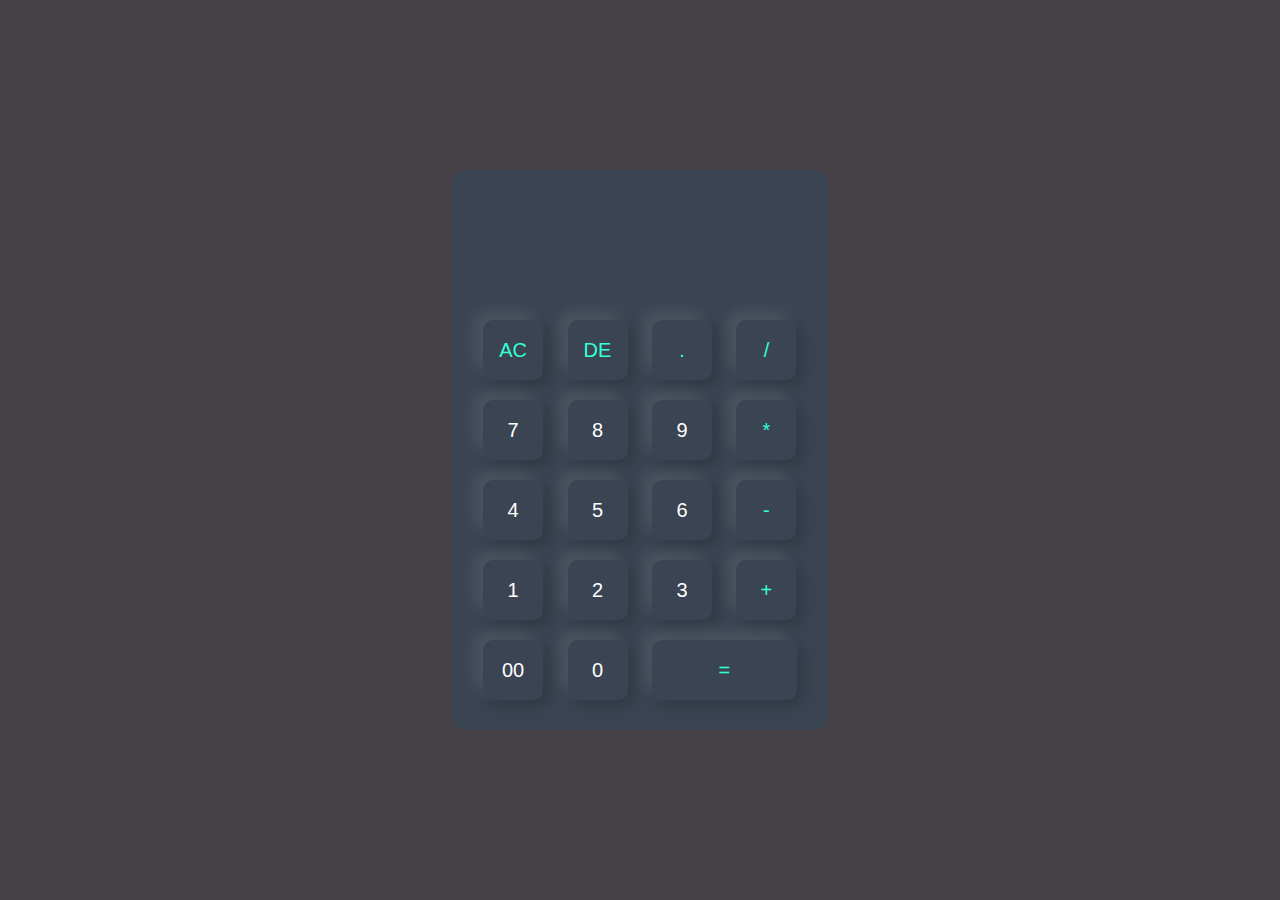
<file: Cod Soft/Calculator/index.html>
<!DOCTYPE html>
<html lang="en">
<head>
    <meta charset="UTF-8">
    <meta name="viewport" content="width=device-width, initial-scale=1.0">
    <title>Calculator</title>
    <link rel="stylesheet" href="style.css">
</head>
<body>
    
    <div class="container">
        <div class="calculator">
            <form>
                <div class="display">
                    <input type="text" name="display">
                </div>

                <div>
                    <input type="button" value="AC" onclick="display.value = '' " class="operator">
                    <input type="button" value="DE" onclick="display.value = display.value.toString().slice(0,-1) " class="operator">
                    <input type="button" value="." onclick="display.value += '.' " class="operator">
                    <input type="button" value="/" onclick="display.value += '/' " class="operator">
                </div>

                <div>
                    <input type="button" value="7" onclick="display.value += '7' ">
                    <input type="button" value="8" onclick="display.value += '8' ">
                    <input type="button" value="9" onclick="display.value += '9' ">
                    <input type="button" value="*" onclick="display.value += '*' " class="operator">
                </div>

                <div>
                    <input type="button" value="4" onclick="display.value += '4' ">
                    <input type="button" value="5" onclick="display.value += '5' ">
                    <input type="button" value="6" onclick="display.value += '6' ">
                    <input type="button" value="-" onclick="display.value += '-' " class="operator">
                </div>

                <div>
                    <input type="button" value="1" onclick="display.value += '1' ">
                    <input type="button" value="2" onclick="display.value += '2' ">
                    <input type="button" value="3" onclick="display.value += '3' ">
                    <input type="button" value="+" onclick="display.value += '+' " class="operator">
                </div>

                <div>
                    <input type="button" value="00" onclick="display.value += '00' ">
                    <input type="button" value="0" onclick="display.value += '0' ">
                    <input type="button" value="=" class="equal operator" onclick="display.value = eval(display.value)">
                </div>

            </form>
        </div>
    </div>

</body>
</html>
</file>
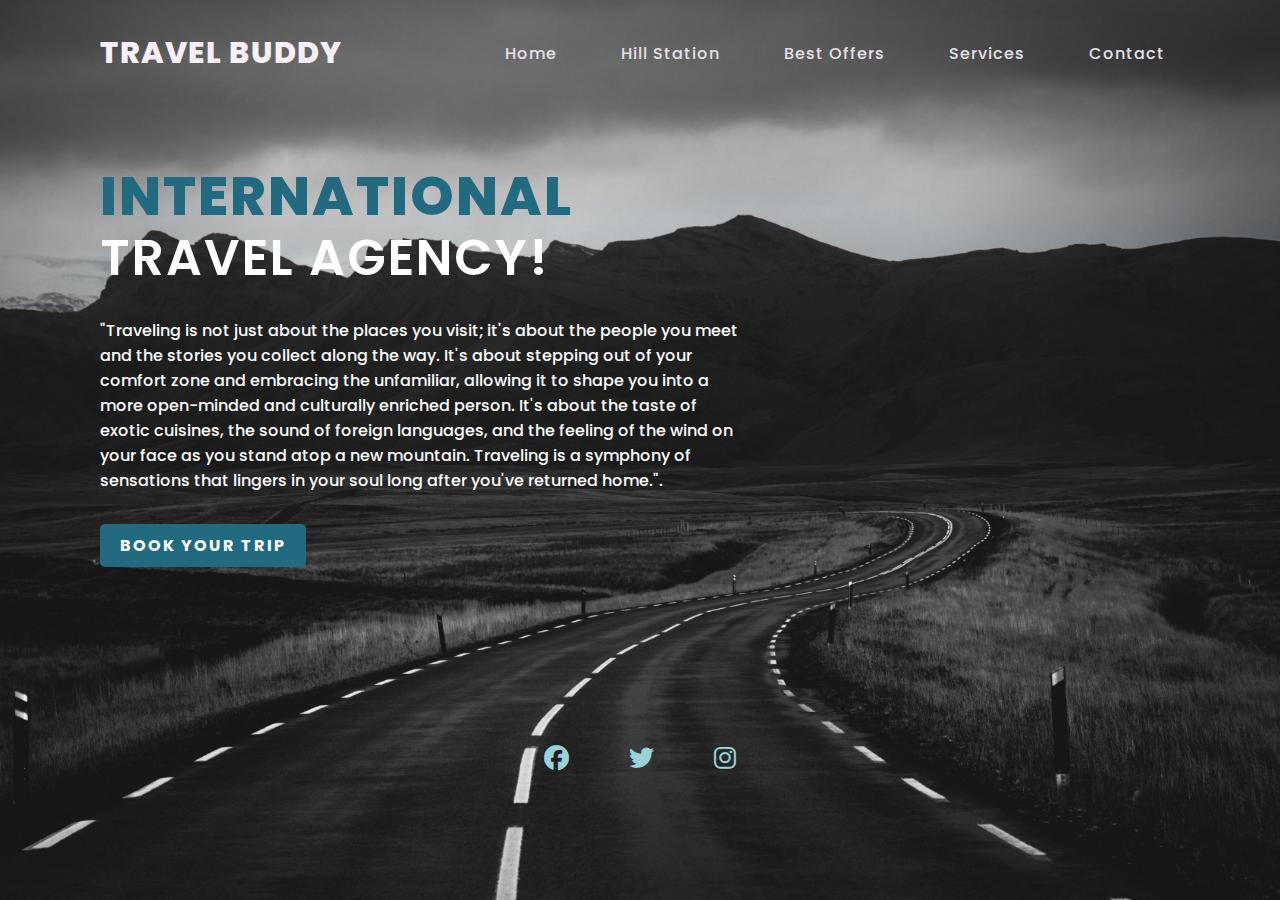
<file: Cod Soft/Landing Page/index.html>
<!DOCTYPE html>
<html lang="en" dir="ltr">
<head>
    <meta charset="UTF-8">
    <meta name="viewport" content="width=device-width, initial-scale=1.0">
    <title>Landing Page</title>
    <link rel="stylesheet" href="https://cdnjs.cloudflare.com/ajax/libs/font-awesome/6.4.2/css/all.min.css">
    <link rel="stylesheet" href="style.css">
</head>
<body>
    
    <section>
        <input type="checkbox" id="check">
        <header>
            <h2> <a href="#" class="logo"> Travel Buddy</a> </h2>

            <div class="navigation">
               <a href="#">Home</a>
               <a href="#">Hill Station</a>
               <a href="#">Best Offers</a>
               <a href="#">Services</a>
               <a href="#">Contact</a>
            </div>
            <label for="check">
                <i class="fas fa-bars menu-btn"></i>
                <i class="fas fa-times close-btn"></i>
            </label>
        </header>
           
        <div class="content">
            <div class="info">
                <h2>International  <br> <span>Travel Agency!</span></h2>
                <p>"Traveling is not just about the places you visit; it's about the people you meet and the stories you collect along the way. It's about stepping out of your comfort zone and embracing the unfamiliar, allowing it to shape you into a more open-minded and culturally enriched person. It's about the taste of exotic cuisines, the sound of foreign languages, and the feeling of the wind on your face as you stand atop a new mountain. Traveling is a symphony of sensations that lingers in your soul long after you've returned home.".</p>
                <a href="#" class="info-btn">Book Your Trip</a>
            </div>
        </div>

        <div class="media-icons">
             <a href="#"><i class="fa-brands fa-facebook"></i></a>
             <a href="#"><i class="fa-brands fa-twitter"></i></a>
             <a href="#"><i class="fa-brands fa-instagram"></i></a>
        </div>

    </section>

</body>
</html>
</file>
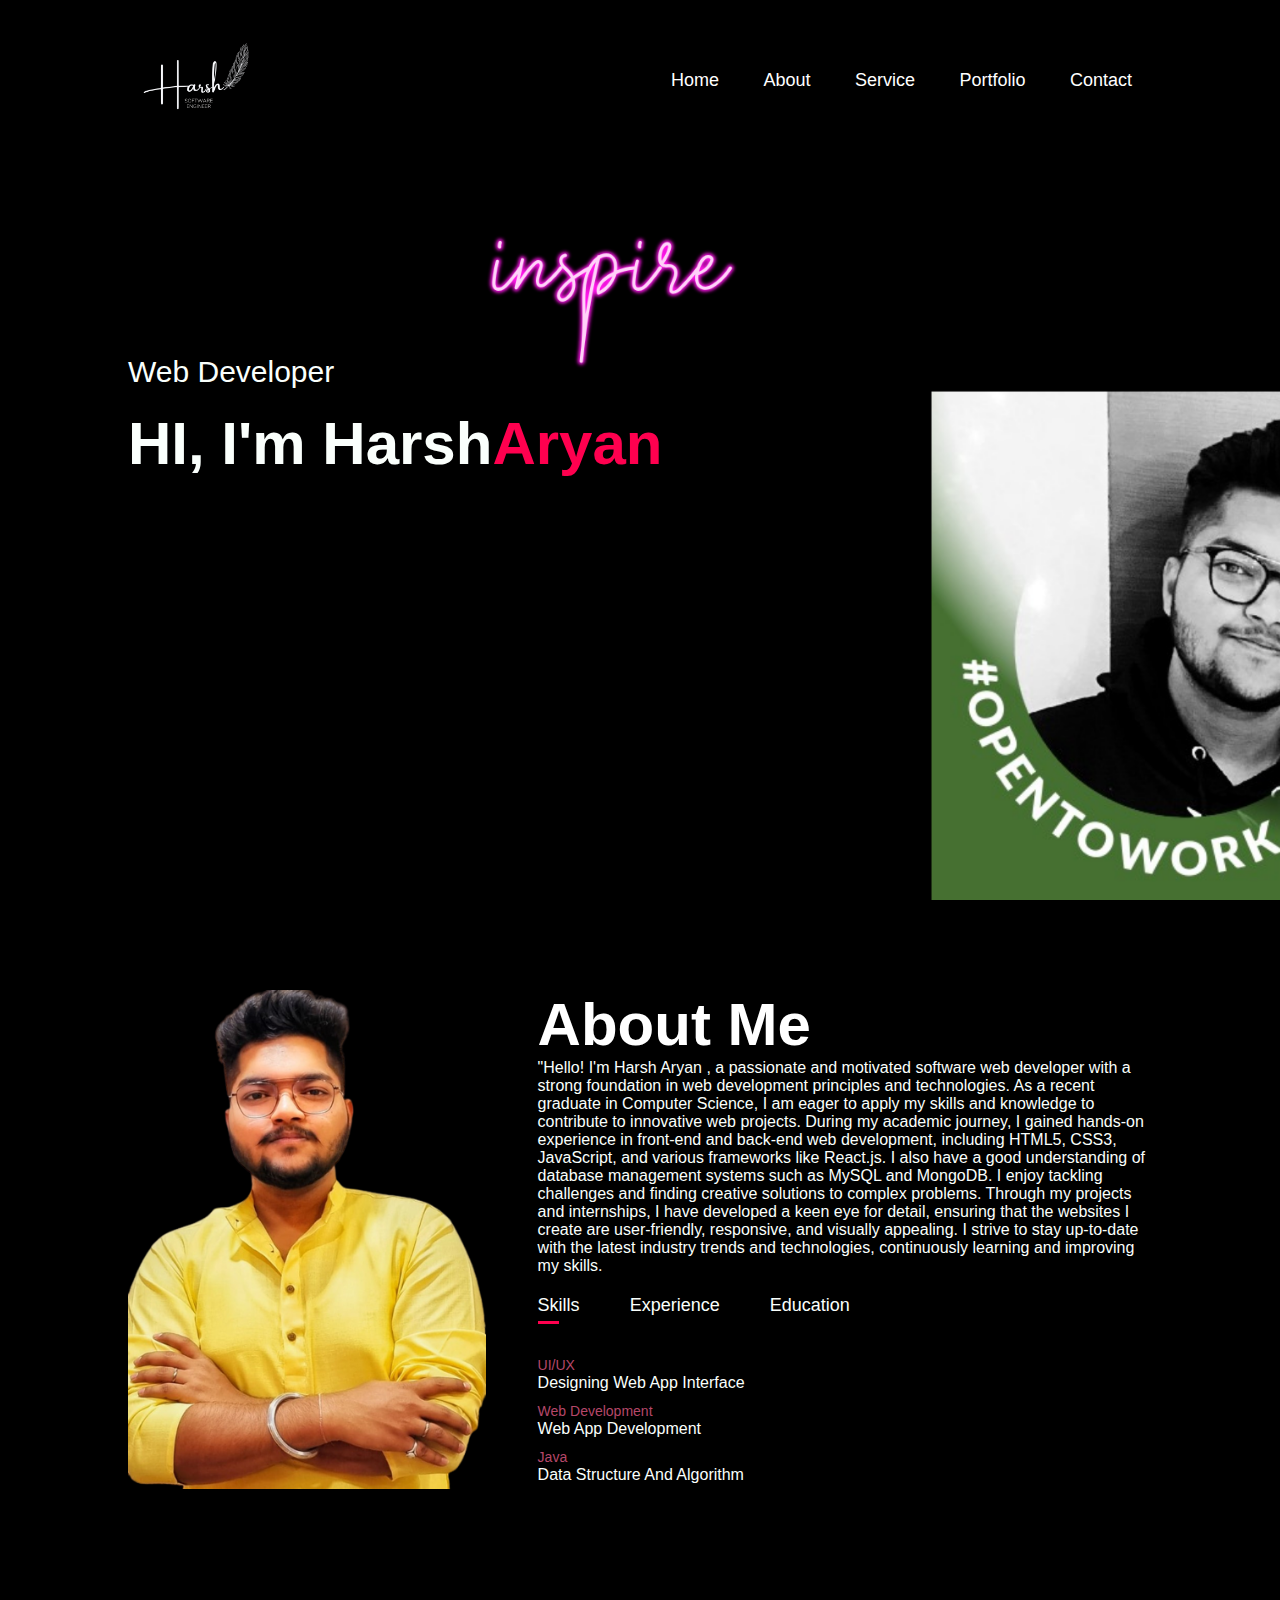
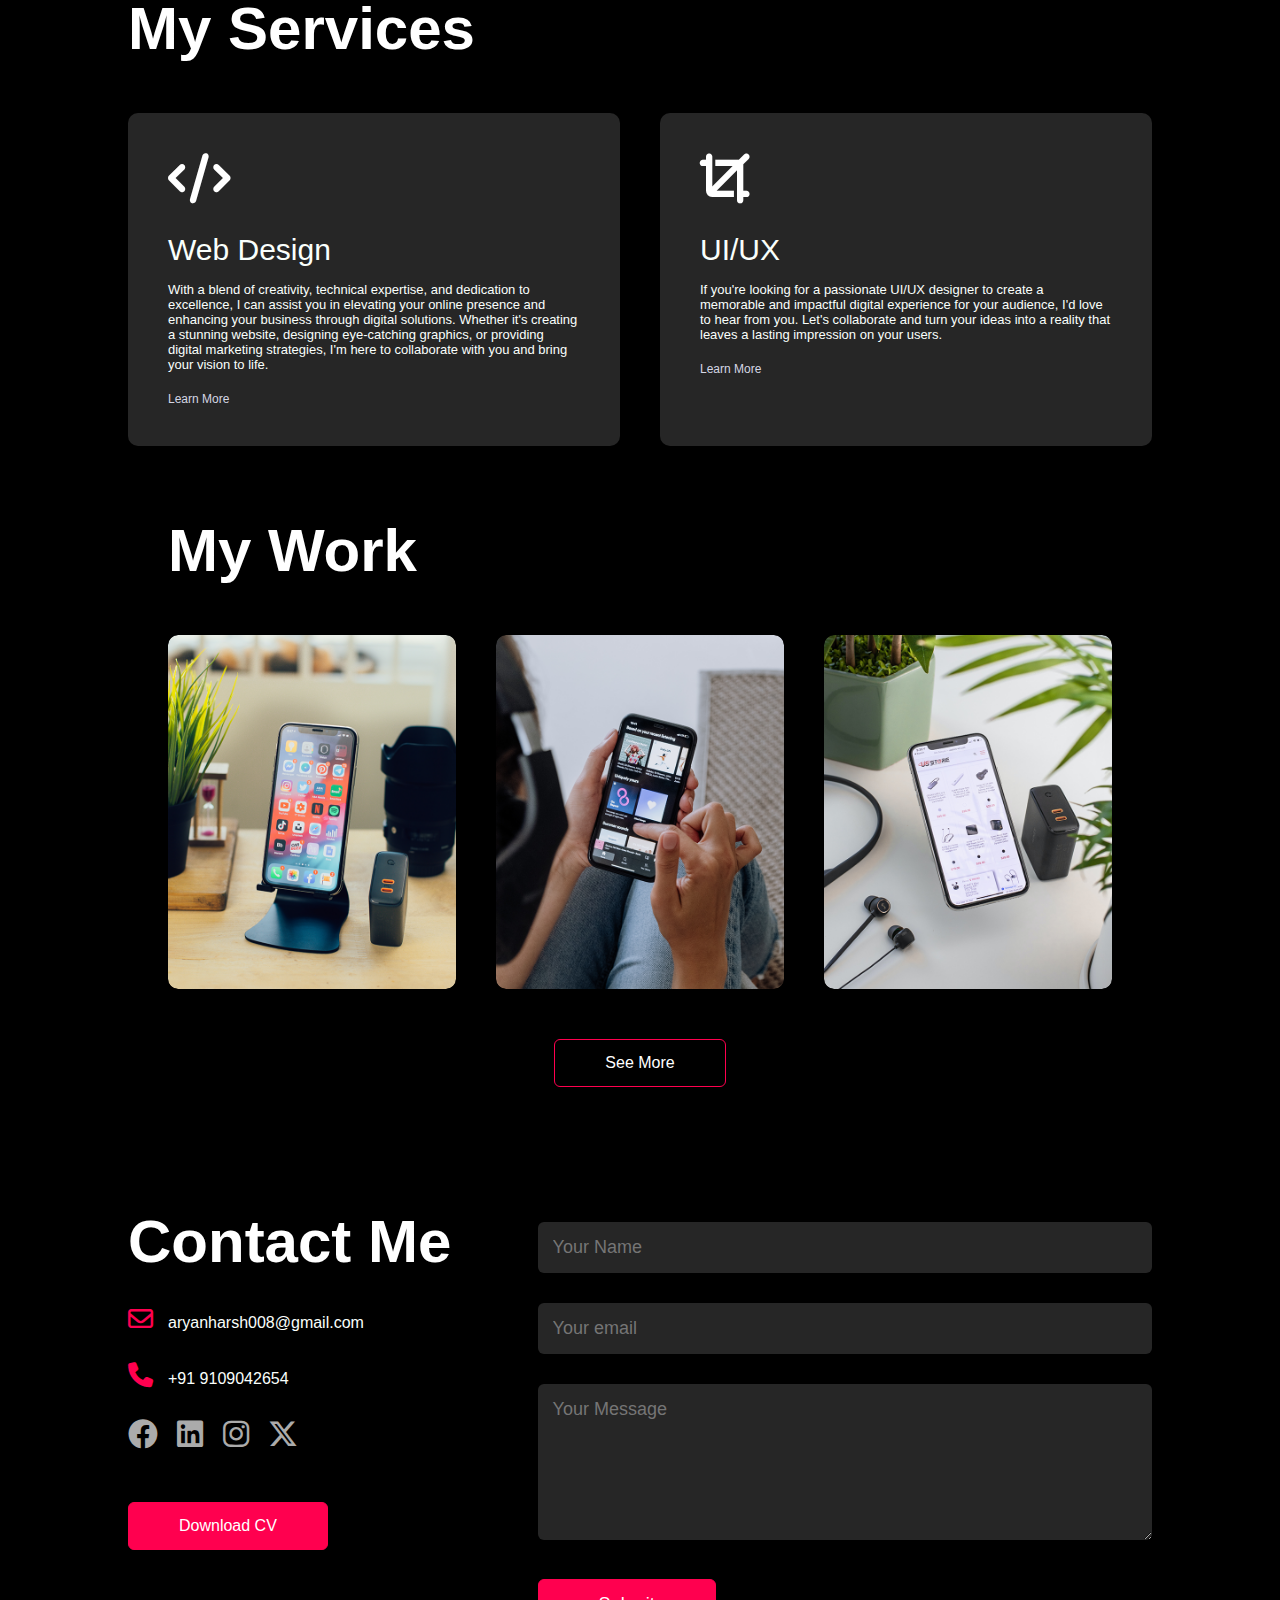
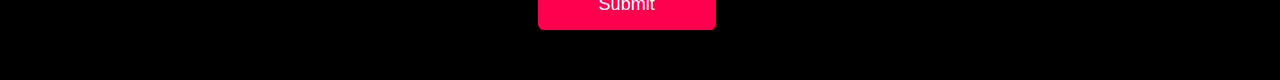
<file: Cod Soft/Personal portfolio/index.html>
<!DOCTYPE html>
<html lang="en">
    <head>
        <meta charset="UTF-8">
        <meta http-equiv="X-UA-Compatible" content="IE=edge">
        <meta name="viewport" content="width=device-width, initial-scale=1.0">
        <title>Personal Website</title> 
        <link rel="stylesheet" href="style.css">
        <link rel="stylesheet" href="css/all.css">
    </head>
    <body>
    <div id="header">
        <div class="container">
            <nav>
                <img src="images/Harsh.png" class="logo">
                <ul id="sidemenu">
                    <li><a href="#header">Home</a></li>
                    <li><a href="#about">About</a></li>
                    <li><a href="#Services">Service</a></li>
                    <li><a href="#portfolio">Portfolio</a></li>
                    <li><a href="#contact">Contact</a></li>
                    <i class="fa-regular fa-circle-xmark" onclick="closemenu()"></i>
                </ul>
                <i class="fa-solid fa-bars" onclick="openmenu()"></i>
            </nav>
            <div class="header-text">
                <p>Web Developer</p>
                <h1>HI, I'm Harsh<span>Aryan</span></h1>
            </div>
        </div>
    </div>
    <!----------------about-------------------->
    <div id="about">
        <div class="container">
            <div class="row">
                <div class="about-col-1">
                    <img src="images/photu-removebg-preview.png">
                </div>
                <div class="about-col-2">
                    <h1 class="sub-title">About Me</h1>
                    <p>"Hello! I'm Harsh Aryan , a passionate and motivated software web developer with a strong foundation in web development principles and technologies. As a recent graduate in Computer Science, I am eager to apply my skills and knowledge to contribute to innovative web projects.

                        During my academic journey, I gained hands-on experience in front-end and back-end web development, including HTML5, CSS3, JavaScript, and various frameworks like React.js. I also have a good understanding of database management systems such as MySQL and MongoDB.
                        
                        I enjoy tackling challenges and finding creative solutions to complex problems. Through my projects and internships, I have developed a keen eye for detail, ensuring that the websites I create are user-friendly, responsive, and visually appealing. I strive to stay up-to-date with the latest industry trends and technologies, continuously learning and improving my skills.</p>
               <div class="tab-titles">
                <p class="tab-links active-link" onclick="opentab('skills')">Skills</p>
                <p class="tab-links" onclick="opentab('experience')">Experience</p>
                <p class="tab-links" onclick="opentab('education')">Education</p>
               </div>
               <div class="tab-contents active-tab" id="skills">
                <ul>
                    <li><span>UI/UX</span><br>Designing Web App Interface</li>
                    <li><span>Web Development</span><br>Web App Development</li>
                    <li><span>Java</span><br>Data Structure And Algorithm</li>
                </ul>
               </div>
               <div class="tab-contents" id="experience">
                <ul>
                    <li><span>2022 (November-December)</span><br>Web Developer at Spark foundation</li>
                    <li><span>2023 (August - September)</span><br>Front-end Developer at Bharat Intern</li>
                    <li><span>2023 (September - October)</span><br>Front-end Developer at Cod Soft</li>
                    
                </ul>
               </div>
               <div class="tab-contents" id="education">
                <ul>
                    <li><span>2018 (Matriculation)</span><br>Krishna Public School</li>
                    <li><span>2020 (Intermideate)</span><br>Krishna Public School</li>
                    <li><span>2024 (B.tech) Computer Science</span><br>Chandigarh University</li>
                </ul>
               </div>
                    </div>
            </div>
        </div>
    </div>    
    <!----------------services--------------->
    <div id="Services">
        <div class="container">
            <h1 class="sub-title">My Services</h1>
            <div class="services-list">
            <div>
                <i class="fa-solid fa-code"></i>
                <h2>Web Design</h2>
                <p>With a blend of creativity, technical expertise, and dedication to excellence, I can assist you in elevating your online presence and enhancing your business through digital solutions.
                 Whether it's creating a stunning website, designing eye-catching graphics, or providing digital marketing strategies, I'm here to collaborate with you and bring your vision to life.</p>
              <a href="#">Learn More</a>
            </div>
            <div>
                <i class="fa-solid fa-crop"></i>
                <h2>UI/UX</h2>
                <p>If you're looking for a passionate UI/UX designer to create a memorable and impactful digital experience for your audience, 
            I'd love to hear from you. Let's collaborate and turn your ideas into a reality that leaves a lasting impression on your users.

                </p>
                <a href="#">Learn More</a>
            </div>
            </div>   
        </div>
    </div>
    <!----------------portfolio---------------->
    <div id="portfolio">
        <div class="container">
            <h1 class="sub-title">My Work</h1>  
            <div class="work-list">
                <div class="work">
                    <img src="images/work-1.png">
                    <div class="layer">
                        <h3>Social Media App</h3>
                        <p>The app allow you to connect to the talented people around the world.</p>
                        <a href="#"><i class="fa-solid fa-arrow-up-right-from-square"></i></a>
                    </div>
                </div>
                <div class="work">
                    <img src="images/work-2.png">
                    <div class="layer">
                        <h3>Music app</h3>
                        <p>The app allow you to connect to the talented people around the world.</p>
                        <a href="#"><i class="fa-solid fa-arrow-up-right-from-square"></i></a>
                    </div>
                    
                       
                </div>
                <div class="work">
                    <img src="images/work-3.png">
                    <div class="layer">
                        <h3>Online shopping  App</h3>
                        <p>The app allow you to connect to the talented people around the world.</p>
                        <a href="#"><i class="fa-solid fa-arrow-up-right-from-square"></i></a>
                    </div>
                  
                </div>
            </div> 
            <a href="#" class="btn" >See More</a> 
        </div>
    </div> 
    <!----------------Contact---------------->
    <div id="contact">
        <div class="container">
            <div class="row">
                <div class="contact-left">
                    <h1 class="sub-title">Contact Me</h1>
                    <p><i class="fa-regular fa-envelope"></i>aryanharsh008@gmail.com</p>
                    <p><i class="fa-solid fa-phone"></i>+91 9109042654</p>
                    <div class="social-icons">
                        <a href=""><i class="fa-brands fa-facebook"></i></a>
                        <a href="https://www.linkedin.com/in/harsh-aryan-348591200/"><i class="fa-brands fa-linkedin"></i></a>
                        <a href="https://www.instagram.com/aryanxharsh/"><i class="fa-brands fa-instagram"></i></a>
                        <a href="https://twitter.com/aryan29428"><i class="fa-brands fa-x-twitter"></i></a>
                    </div>
                    <a href="images/HarshAryanResume (1).pdf" download class="btn btn2">Download CV</a>
                </div>
                <div class="contact-right">
                    <form name="submit-to-google-sheet">
                        <input type="text" name="Name" placeholder="Your Name" required >
                        <input type="email" name="email" placeholder="Your email" required>
                        <textarea name=" Message"  rows="6" placeholder="Your Message"></textarea>
                        <button type="submit" class="btn btn2">Submit</button>
                    </form>
                    <span id="msg"></span>
                </div>

            </div>
        </div>
    </div>

    <script>
        var tablinks = document.getElementsByClassName("tab-links");
        var tabcontents = document.getElementsByClassName("tab-contents");

        function opentab(tabname){
            for(tablink of tablinks){
                tablink.classList.remove("active-link");
            }
            for(tabcontent of tabcontents){
                tabcontent.classList.remove("active-tab");
            }
            event.currentTarget.classList.add("active-link");
            document.getElementById(tabname).classList.add("active-tab");
        }

    </script>
    <script>
        var sidemenu = document.getElementById("sidemenu");
        
        function openmenu(){
           sidemenu.style.right = "0"; 
        }

        function closemenu(){
           sidemenu.style.right = "-200px"; 
        }
    </script>
    <script>
        const scriptURL = 'https://script.google.com/macros/s/AKfycbygn5PsQOtFJYsL9qlO9ZFHFVJ18LvLK8MHDG-tWRCllB9v6ownTzEa68sX1XBjfVk/exec'
        const form = document.forms['submit-to-google-sheet']
        const msg = document.getElementById("msg")
        form.addEventListener('submit', e => {
          e.preventDefault()
          fetch(scriptURL, { method: 'POST', body: new FormData(form)})
            .then(response => {
                msg.innerHTML = "Message sent successfully"
                setTimeout(function(){
                    msg.innerHTML = ""
                },5000)
                form.reset()
            })
            .catch(error => console.error('Error!', error.message))
        })
      </script>
   
    </body>
 
</html>
</file>
<file: Cod Soft/Calculator/style.css>
*{
    margin: 0;
    padding: 0;
    font-family: 'Poppins' , sans-serif ;
    box-sizing: border-box;
}

.container {
    width: 100%;
    height: 100vh;
    background: #454146;
    display: flex;
    align-items: center;
    justify-content: center;
}

.calculator {
    background: #3a4452;
    padding: 20px;
    border-radius: 10px;
}

.calculator form input {
    border: 0;
    outline: 0;
    width: 60px;
    height: 60px;
    border-radius: 10px;
    box-shadow: -8px -8px 15px rgba(255,255,255,0.1),5px 5px 15px rgba(0,0,0,0.2);
    background: transparent;
    font-size: 20px;
    color: #fff;
    cursor: pointer;
    margin: 10px; 
}

form .display {
    display: flex;
    justify-content: flex-end;
    margin: 20px 0;
}

form .display input {
    text-align: right;
    flex: 1;
    font-size: 45px;
    box-shadow: none;
}

form input.equal {
    width: 145px;
}

form input.operator {
    color: #33ffd8;
}
</file>
<file: Cod Soft/Landing Page/style.css>
@import url('https://fonts.googleapis.com/css2?family=Finlandica&family=Montserrat:wght@900&family=Poppins:wght@300;400;500;600;700;800;900&display=swap');

* {
    margin: 0;
    padding: 0;
    box-sizing: border-box;
    font-family: "Poppins", sans-serif;
}

section {
    position: relative;
    width: 100%;
    min-height: 100vh;
    display: flex;
    flex-direction: column;
    justify-content: flex-start;
    background: url(black.jpg)no-repeat;
    background-size: cover;
    background-position: center;
}

body 
{
    color: white;
}

header 
{
    position: relative;
    top: 0;
    width: 100%;
    padding: 30px 100px;
    display: flex;
    justify-content: space-between;
    align-items: center;
}

header .logo {
    position: relative;
    color: #f7f0f8;
    font-size: 30px;
    text-decoration: none;
    text-transform: uppercase;
    font-weight: 800;
    letter-spacing: 1px;
}

header .navigation a{
    color: #e7e0e9;
    text-decoration: none;
    font-weight: 500;
    letter-spacing: 1px;
    padding: 2px 15px;
    border-radius: 20px;
    transition: 0.3s;
    transition-property: background;
}

header .navigation a:not(:last-child){
    margin-right: 30px;
}

header .navigation a:hover{
    background: #fff;
}

.content {
    max-width: 650px;
    margin: 60px 100px;
}

.content .info h2 
{
    color: #226A80;
    font-size: 55px;
    text-transform: uppercase;
    font-weight: 800;
    letter-spacing: 2px;
    line-height: 60px;
    margin-bottom: 30px;
}

.content .info h2 span {
    color: #fff;
    font-size: 50px;
    font-weight: 600;
}

.content .info p{
    font-size: 16px;
    font-weight: 500;
    margin-bottom: 40px;
}

.content .info-btn{
    color: #fff;
    background: #226A80;
    text-decoration: none;
    text-transform: uppercase;
    font-weight: 700;
    letter-spacing: 2px;
    padding: 10px 20px;
    border-radius: 5px;
    transition: 0.3s;
    transition-property: background;
}

.content .info-btn:hover{
    background: #0C4F60;
}

.media-icons{
    display: flex;
    justify-content: center;
    align-items:center;
    margin: auto;
}

.media-icons a{
    position: relative;
    color: #99d2d7;
    font-size: 25px;
    transition: 0.3s;
    transition-property: transform;
}

.media-icons a:not(:last-child){
    margin-right: 60px;
}

.media-icons a:hover{
    transform: scale(1.5);
}

label{
    display: none;
}

#check{
    z-index: 3;
    display: none;
}

/* Responsive styles */

@media (max-width: 960px)
{
    header .navigation{
        display: none;
    }

    label{
        display: block;
        font-size: 25px;
        cursor: pointer;
        transition: 0.3s;
        transition-property: color;
    }

    label:hover{
        color: #fff;
    }

    label .close-btn {
        display: none;
    }

    #check:checked ~ header .navigation{
        z-index: 2;
        position: fixed;
        background: rgba(18, 46, 54, 0.9);
        top: 0;
        bottom: 0;
        left: 0;
        right: 0;
        display: flex;
        flex-direction: column;
        justify-content: center;
        align-items: center;
    }

    #check:checked ~ header .navigation a{
        font-weight: 700;
        margin-right: 0;
        margin-bottom: 50px;
        letter-spacing: 2px;
    }

    #check:checked ~ header label .menu-btn{
        display: none;
    }

    #check:checked ~ header label .close-btn{
        z-index: 2;
        display: block;
        position: fixed;
    }

    label .menu-btn{
        position: absolute;
    }

    header .logo{
        position: absolute;
        bottom: -6px;
    }

    .content .info h2{
        font-size: 45px;
        line-height: 50px;
    }

    .content .info h2 span{
        font-size: 40px;
        font-weight: 600;
    }

    .content .info p{
        font-size: 14px;
    }

}

@media(max-width: 560px)
{
    .content .info h2{
        font-size: 45px;
        line-height: 50px;
    }

    .content .info h2 span{
        font-size: 30px;
        font-weight: 600;
    }

    .content .info p{
        font-size: 14px;
    }

}
</file>
<file: Cod Soft/Personal portfolio/style.css>
*{
    margin: 0;
    padding: 0;
    font-family: 'poppins', sans-serif;
    box-sizing: border-box;
}
html{
    scroll-behavior: smooth;
}
body{
    background-color: #000000;
    color: #fafffc;
}
#header{
    width: 100%;
    height: 100vh;
    background-image: url(images/Blue\ White\ One\ Photo\ Night\ Sky\ Desktop\ Wallpaper.png  );
    background-size: cover;
    background-position: center;
    background-attachment: fixed;

}
.container{
    padding: 10px 10%;
}
nav{
    display: flex;
    align-items: center;
    justify-content: space-between;
    flex-wrap: wrap;
}

.logo{
    width: 140px;
}
nav ul li{
    display: inline-block;
    list-style: none;
    margin: 10px 20px;
}
nav ul li a{
    color: #fff;
    text-decoration: none;
    font-size: 18px;
    position: relative;
}
nav ul li a::after{
    content: '';
    width: 0;
    height: 3px;
    background: #ff004f;
    position:absolute;
    left: 0;
    bottom: -6px;
    transition: 0.4s;
}
nav ul li a:hover::after{
    width: 100%;
}
.header-text{
    margin-top: 20%;
    font-size: 30px;
}
.header-text h1{
    font-size: 60px;
    margin-top: 20px;
}
.header-text h1 span{
    color: #ff004f;
}
/*-------------about------------*/
#about{
    padding: 80px 0;
    color: ababab;
}
.row{
    display: flex;
    justify-content: space-between;
    flex-wrap: wrap;
}
.about-col-1{
    flex-basis: 35%;
}
.about-col-1 img{
    width: 100%;
    border-radius: 15px;
}
.about-col-2{
    flex-basis: 60%;
}
.sub-title{
    font-size: 60px;
    font-weight: 600;
    color: #fff;
}

.tab-titles{
    display: flex;
    margin: 20px 0 40px;
}
.tab-links{
    margin-right: 50px;
    font-size: 18px;
    font-weight: 500;
    cursor: pointer;
    position: relative;
}
.tab-links::after{
    content: '';
    width: 0;
    height: 3px;
    background: #ff004f;
    position: absolute;
    left: 0;
    bottom: -8px;
    transition: 0.6s;
}
.tab-links.active-link::after{
    width: 50%;
}
.tab-contents ul li{
    list-style: none;
    margin: 10px 0;
}
.tab-contents ul li span{
    color: #b54769;
    font-size: 14px;
}
.tab-contents{
    display: none;
}
.tab-contents.active-tab{
    display: block;
}
<!----------------services--------------->
#Services{ 
    padding: 30px 0;
}
.services-list{
    display: grid;
    grid-template-columns: repeat(auto-fit, minmax(250px, 1fr));
    grid-gap: 40px;
    margin-top: 50px;
}
.services-list div{
    background: #262626;
    padding: 40px;
    font-size: 13px;
    font-weight: 300;
    border-radius: 10px;
    transition: background 0.5s, transform 0.5s;
}
.services-list div i{
    font-size: 50px;
    margin-bottom: 30px;
    color: #fff;

}
.services-list div h2{
    font-size: 30px;
    font-weight: 500;
    margin-bottom: 15px;
}
.services-list div a{
    text-decoration: none;
    color: #d5d6e4;
    font-size: 12px;
    margin-top: 20px;
    display: inline-block;
}
.services-list div:hover{
    background: #ff004f;
    transform: translate(-10px);
}
/*----------------portfolio----------------*/
#portfolio{
    padding: 50px;
}
.work-list{
    display: grid;
    grid-template-columns: repeat(auto-fit, minmax(250px, 1fr));
    grid-gap: 40px;
    margin-top: 50px;  
}
.work{
    border-radius: 10px;
    position: relative;
    overflow: hidden;
}
.work img{
    width: 100%;
    border-radius: 10px;
    display: block;
    transition: transform 0.5s;
}
.layer{
    width: 100%;
    height: 0%;
    background: linear-gradient(rgba(0,0,0,0.6),#ff004f);
    border-radius: 10px;
    position: absolute;
    left: 0;
    bottom: 0;
    overflow: hidden;
    display: flex;
    align-items: center;
    justify-content: center;
    flex-direction: column;
    padding: 0 40px;
    text-align: center;
    font-size: 15px;
    transition: height 0.5s;

}
.layer h3{
    font-weight: 500;
    margin-bottom: 20px;
}
.layer a{
    margin-top: 20px;
    color: #ff004f;
    text-decoration: none;
    font-size: 18px;
    line-height: 60px;
    background: #fff;
    width: 60px;
    height: 60px;
    border-radius: 50%;
    text-align: center;
}
.work:hover img{
    transform: scale(1.1);

}
.work:hover .layer{
    height: 100%;
}
.btn{
    display: block;
    margin: 50px auto;
    width: fit-content;
    border: 1px solid #ff004f;
    padding: 14px 50px;
    border-radius: 6px;
    text-decoration: none;
    color: #fff;
    transition: background 0.5s;
}
.btn:hover{
    background: #ff004f;
}
/*----------------Contact----------------*/
.contact-left{
    flex-basis: 35%;
}
.contact-right{
    flex-basis: 60%;
}
.contact-left p{
    margin-top: 30px;
}
.contact-left p i{
    color: #ff004f;
    margin-right: 15px;
    font-size: 25px;
}
.social-icons{
    margin-top: 30px;
}
.social-icons a{
    text-decoration: none;
    margin-right: 15px;
    font-size: 30px;
    color: #ababab;
    display: inline-block;
    transition: transform 0.5s;
}
.social-icons a:hover{
    color: #ff004f;
    transform: translatey(-5px);
}
.btn.btn2{
    display: inline-block;
    background: #ff004f ;
}
.contact-right form{
    width: 100%;
}
form input,form textarea{
    width: 100%;
    border: 0;
    outline: none;
    background: #262626;
    padding: 15px;
    margin: 15px 0;
    color: #fff;
    font-size: 18px;
    border-radius: 6px;
}
form .btn2{
    padding: 14px 60px;
    font-size: 18px;
    margin-top: 20px;
    cursor: pointer;
}
/*----------------Css for small screen----------------*/
nav .fa-regular{
    display: none;
}
nav .fa-solid{
    display: none;
}
@media only screen and (max-width: 600px){
    #header{
        background-image: url(images/mobile.png);
    
    }
    .header-text{
        margin-top: 100%;
        font-size: 16px;
    }
    .header-text h1{
        font-size: 30px;
    }
    nav .fa-regular{
        display: block;
        font-size: 25px;
    }
    nav .fa-solid{
        display: block;
        font-size: 25px;
    }
    nav ul{
        background: #ff004f;
        position: fixed;
        top: 0;
        right: -200px;
        width: 200px;
        height: 100vh;
        padding-top: 50px;
        z-index: 2;
        transition: right 0.5s;

    }
    nav ul li{
        display: block;
        margin: 25px;
    }
    nav ul .fa-regular{
        position: absolute;
        top: 25px;
        left: 25px;
        cursor: pointer;
    }
}
#msg{
    color: #61b752;
    margin-top: -10px;
    display: block;
}
</file>
